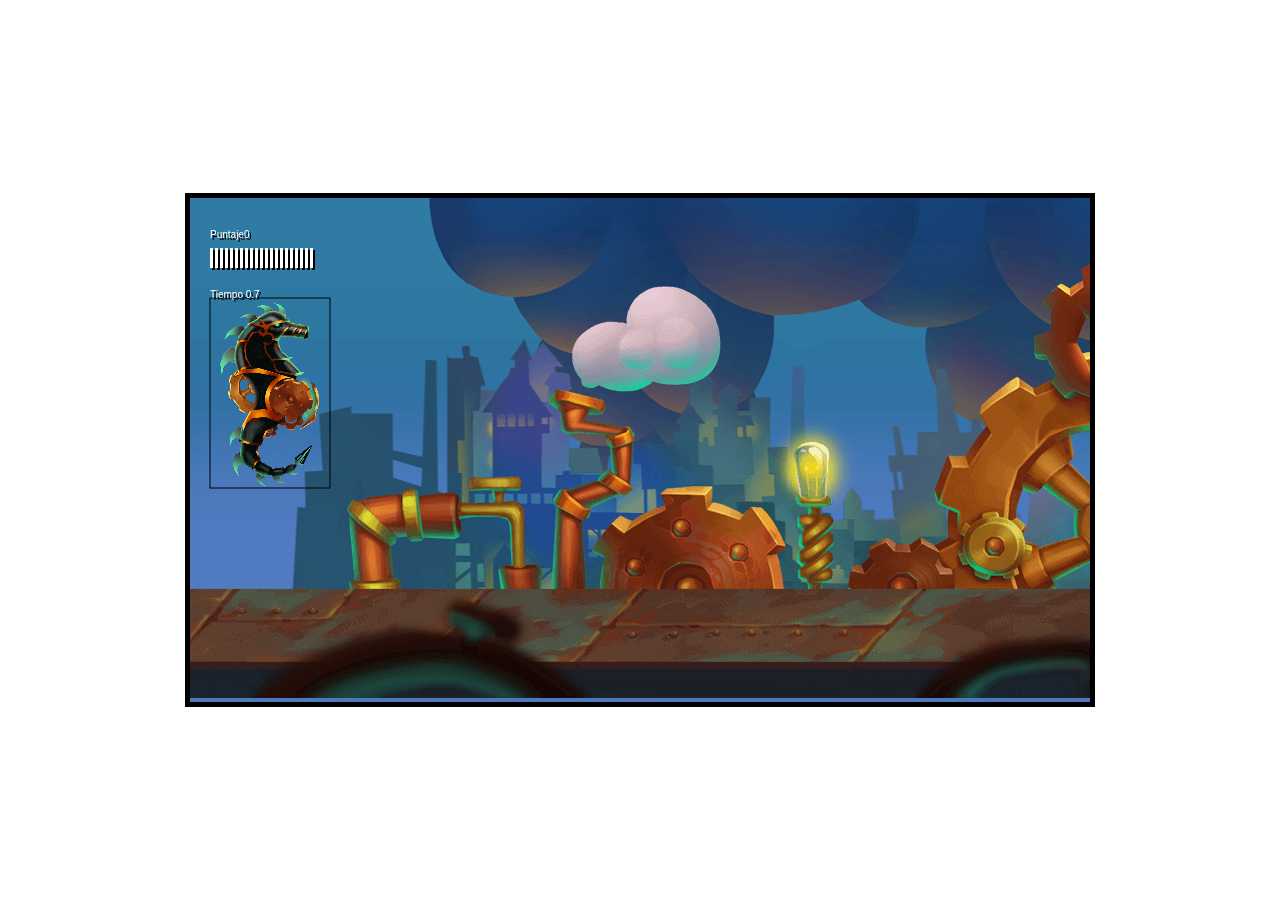
<file: Entrega FInal/index.html>
<!DOCTYPE html>
<html lang="es">
<head>
    <meta charset="UTF-8">
    <meta http-equiv="X-UA-Compatible" content="IE=edge">
    <meta name="viewport" content="width=device-width, initial-scale=1.0">
    <link rel="stylesheet" href="../Entrega FInal/assets/styles.css">
    <title>Practica final JS</title>
</head>
<body>
    <div id="pantalla">
        <canvas id="marco 1"></canvas>
        
        <!--Personajes-->
        <img src="../Entrega FInal/assets/img/player.png" alt="jugador" id="jugador">
        <img src="../Entrega FInal/assets/img/angler1.png" alt="angler1" id="angler1">
        <img src="../Entrega FInal/assets/img/angler2.png" alt="angler2" id="angler2">
        <img src="../Entrega FInal/assets/img/lucky.png" alt="suerte" id="lucky">
        <!--eventos -->
        <img src="../Entrega FInal/assets/img/projectile.png" alt="projectile" id="projectile">
        <!--ambiente -->
        <img src="../Entrega FInal/assets/img/layer1.png" alt="ambiente1" id="ambiente1">
        <img src="../Entrega FInal/assets/img/layer2.png" alt="ambiente2" id="ambiente2">
        <img src="../Entrega FInal/assets/img/layer3.png" alt="ambiente3" id="ambiente3">
        <img src="../Entrega FInal/assets/img/layer4.png" alt="ambiente4" id="ambiente4">
    </div>
    
    <script src="../Entrega FInal/index.js"></script>
</body>
</html>
</file>
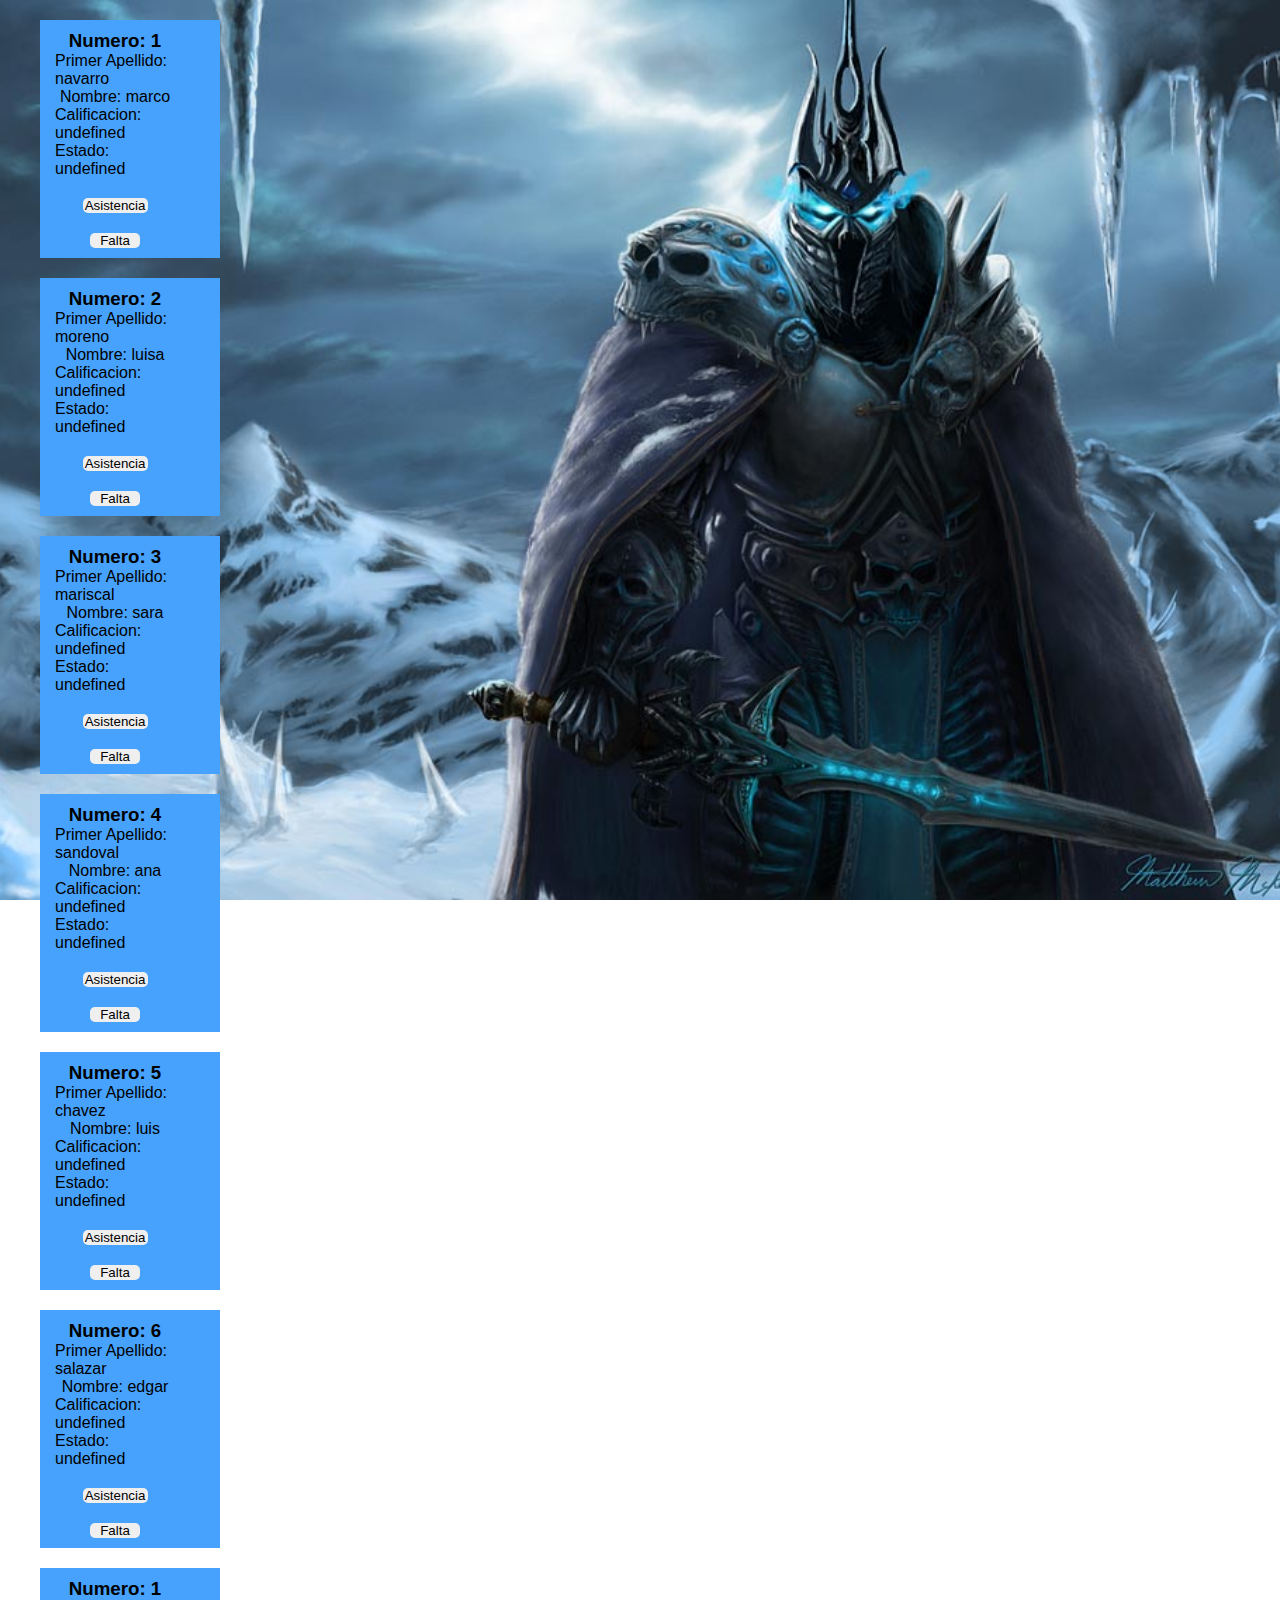
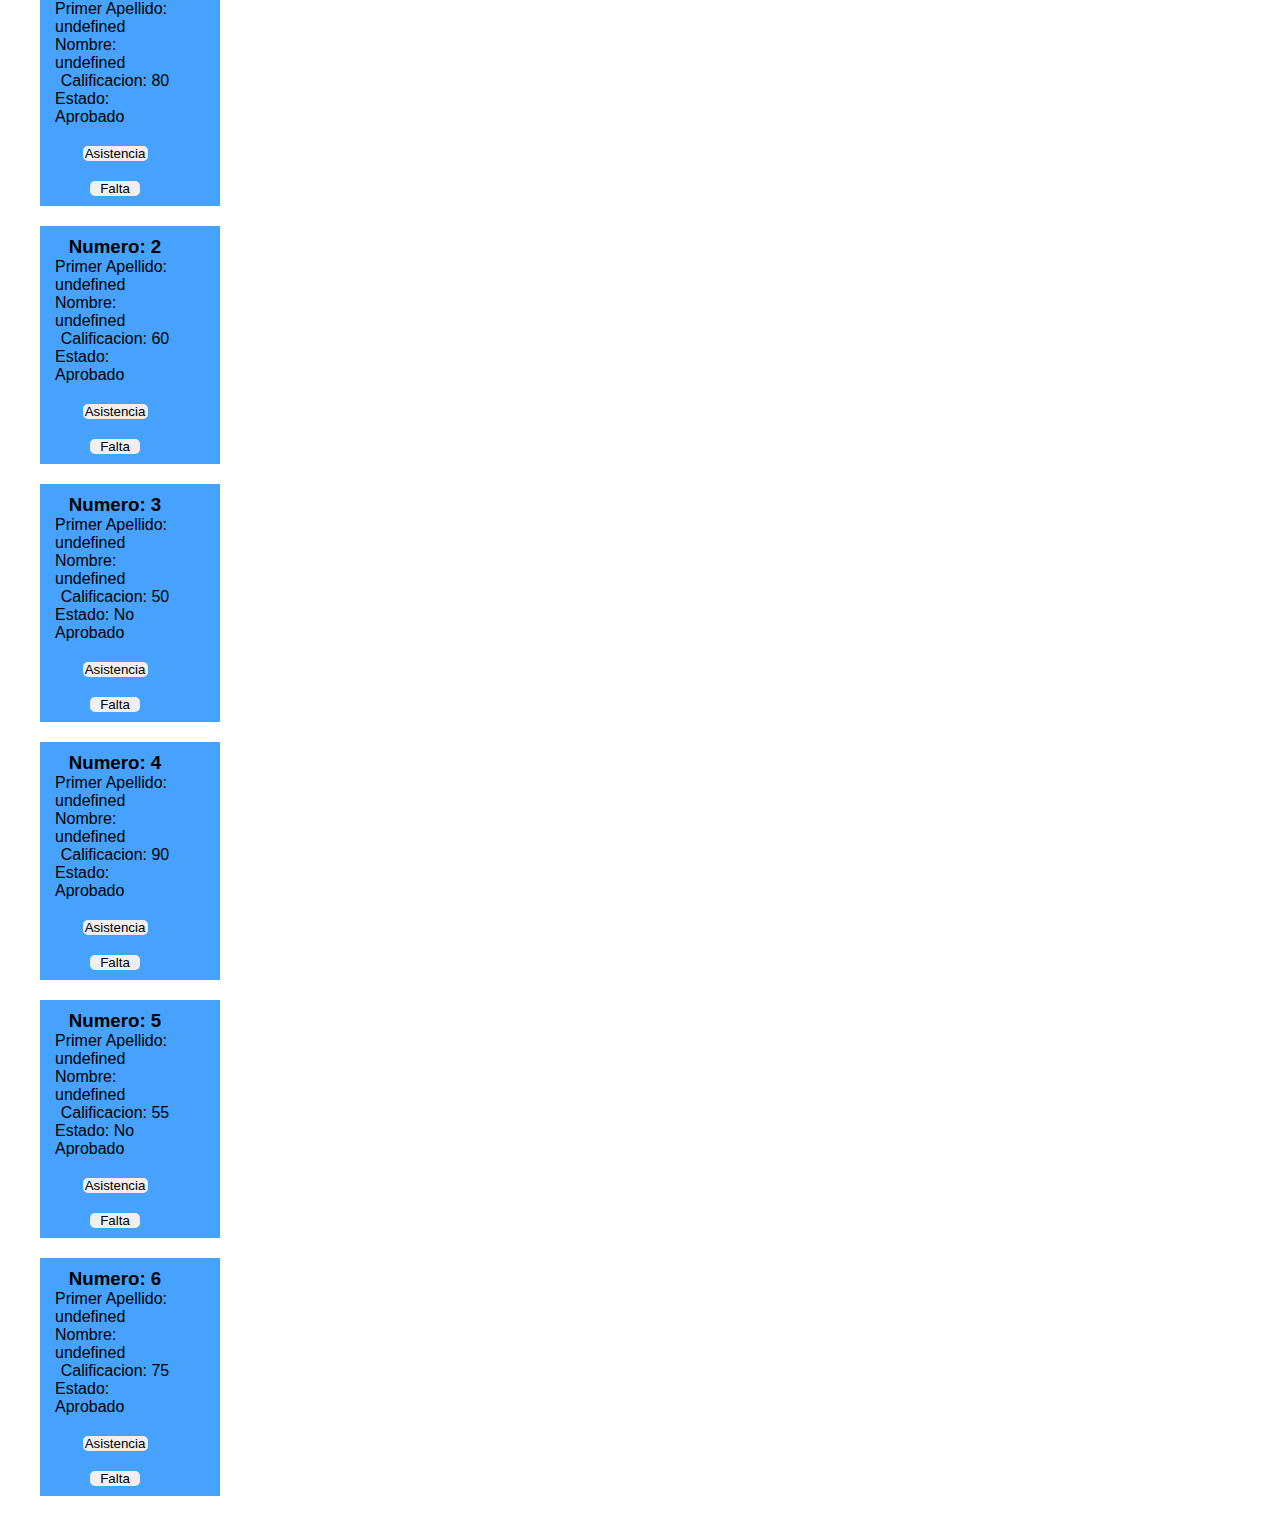
<file: Proyecto/html/index.html>
<!DOCTYPE html>
<html lang="es">
<head>
    <meta charset="UTF-8">
    <meta http-equiv="X-UA-Compatible" content="IE=edge">
    <meta name="viewport" content="width=device-width, initial-scale=1.0">
    <link rel="stylesheet" href="../assets/styles.css">
    <title>Datos</title>
</head>
<body>
    <header>
        <nav class="nav-sup" id="nav-sup">

        </nav>
    </header>
    <div id="encabezado" class="encabezado">
        
    </div>
    <div id="cuerpo" class="cuerpo">
        
    </div>
</body>
<script src="../js/index.js"></script>
</html>
</file>
<file: Entrega FInal/assets/styles.css>
*{
    margin: 0;
    padding: 0;
    box-sizing: border-box;
}
#pantalla{
    border: 5px solid black;
    position: absolute;
    top: 50%;
    left: 50%;
    transform: translate(-50%, -50%);
    background: #4d79bc;
    overflow: hidden;
}

#ambiente1, #ambiente2, #ambiente3, #ambiente4, #jugador, #angler1, #angler2, #lucky, #projectile {
    display: none;
}
</file>
<file: Proyecto/assets/styles.css>
*{
    margin: 0;
    padding: 0;
    box-sizing: border-box;
    text-decoration: none;
    font-family: 'Gill Sans', 'Gill Sans MT', Calibri, 'Trebuchet MS', sans-serif;
}
body{
    background-image: url(../img/ss868.jpg);
    background-size: cover;
    background-repeat: no-repeat;
    background-position: center;
    background-attachment: fixed;
}
main{
    width: 100%;
    padding: 20px;
    margin: auto;
    margin-top: 100px;
}
/*Marcos*/
.container__main{
    width: 100%;
    max-width: 800px;
    margin: auto;
    position: relative;
}
.fondo__atras{
    width: 100%;
    padding: 10px 20px;
    display: flex;
    justify-content: center;
    backdrop-filter: blur(10px);
    background-color: rgba(0, 128, 255, 0.5);
}
.fondo__atras div{
    margin: 100px 40px;
    color: white;
    transition: all 500ms;

}
.fondo__atras div p
.fondo__atras div button{
    margin-top: 30px;
}
.fondo__atras div h3{
    font-weight: 400;
    font-size: 26px;
}
.fondo__atras button{
    padding: 10px 40px;
    border: 2px solid white;
    background: transparent;
    font-size: 14px;
    font-weight: 600;
    cursor: pointer;
    color: white;
    outline: none;
    transition: all 300ms;
}
.fondo__atras button:hover{
    background: white;
    color: #46a2fd;
}
/*Formularios*/
.contedor__formularios{
    display: flex;
    align-items: center;
    width: 100%;
    max-width: 380px;
    position: relative;
    top: -185px;
    left: 10px;

    transition: left 500ms cubic-bezier(0.175, 0.885, 0.320, 1.275);
}
.contedor__formularios form{
    width: 100%;
    padding: 80px 20px;
    background-color: white;
    position: absolute;
    border-radius: 20px;

}
.contedor__formularios form h2{
    font-size: 30px;
    text-align: center;
    margin-bottom: 20px;
    color: #46a2fd;
}
.contedor__formularios form input{
    width: 100%;
    margin-top:  20px;
    padding: 10px;
    border: none;
    background: #f2f2f2f2;
    font-size: 16px;
    outline: none;
}
.contedor__formularios form button {
    padding: 10px 40px;
    margin-top: 40px;
    border: none;
    font-size: 14px;
    background: #46a2fd;
    color: white;
    cursor: pointer;
    outline: none;
}
.formulario_login{
    opacity: 1;
    display: block;
}
.formulario_register{
    display: none;
}

/*codigo para fullresponsive fondo*/
@media screen and (max-width: 850px){
    main{
        margin-top: 50px;
    }
    .fondo__atras{
        max-width: 350px;
        height: 300px;
        flex-direction: column;
        margin: auto;
    }
    .fondo__atras div{
        margin: 0px;
        position: absolute;
    }
/*Fullresponsive formularios*/
    .contedor__formularios{
        top: -10px;
        left: -5px;
        margin: auto;
    }
    .contedor__formularios form{
        position: relative;
    }
}
/*Constuccion del Index */
/*.encabezado{
    display: flex;
    background-color: blue;
    align-content: center;
    padding: 5px 5px 5px 5px;
    justify-content: center;
}
.cuerpo{
    display: flex;
    background-color: beige;
    align-content: center;
    padding: 10px 10px 10px 10px;
    justify-content: center;
}*/
.asistencia{
    margin-top: 20px;
    width: 100%;
    max-width: 65px;
    display: flex;
    align-content: center;
    justify-content: center;
    border-radius: 5px;
    border-style: none;
}
.falta{
    margin-top: 20px;
    width: 100%;
    max-width: 50px;
    display: flex;
    align-content: center;
    justify-content: center;
    border-radius: 5px;
    border-style: none;
}
.master{
    width: 100%;
    max-width: 180px;
    display: flex;
    position: relative;
    margin: 20px 40px;
    background: #46a2fd;
}
.individual{
    padding: 10px 15px;
    width: 100%;
    max-width: 150px;
    display: flex;
    flex-direction: column;
    align-items: center;
    align-content: space-around;
}
</file>
